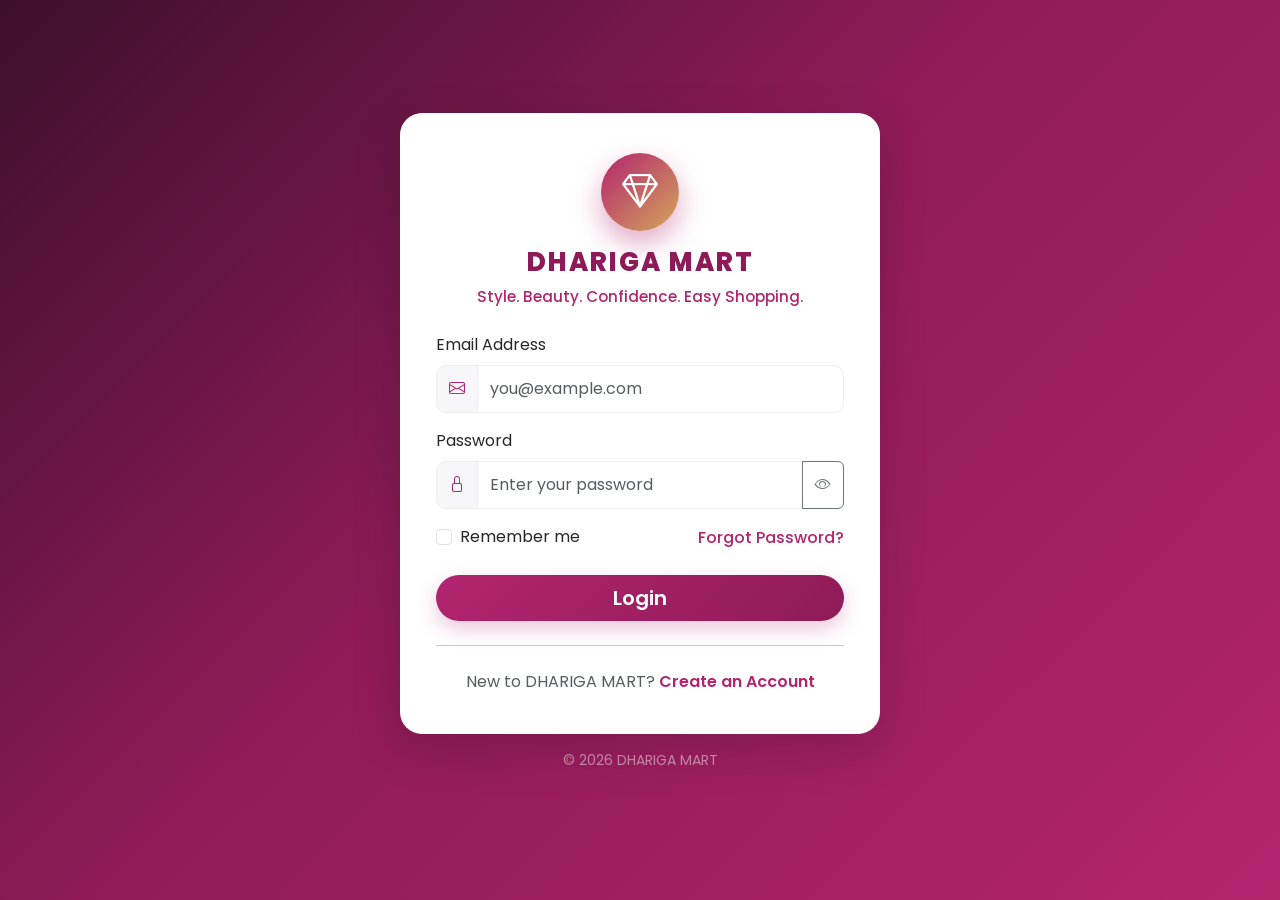
<file: src/main/resources/static/index.html>
<!DOCTYPE html>
<html lang="en">
<head>
    <meta charset="UTF-8">
    <meta name="viewport" content="width=device-width, initial-scale=1.0">
    <title>Home | DHARIGA MART</title>
    <link href="https://cdn.jsdelivr.net/npm/bootstrap@5.3.3/dist/css/bootstrap.min.css" rel="stylesheet">
    <link href="https://cdn.jsdelivr.net/npm/bootstrap-icons@1.11.3/font/bootstrap-icons.min.css" rel="stylesheet">
    <link href="https://fonts.googleapis.com/css2?family=Poppins:wght@300;400;500;600;700;800&display=swap" rel="stylesheet">
    <link href="assets/css/style.css" rel="stylesheet">
</head>
<body>

    <header id="siteNavbar"></header>

    <main>
        <!-- ================= HERO ================= -->
        <section class="hero">
            <div class="container">
                <div class="row align-items-center min-vh-60">
                    <div class="col-lg-7">
                        <span class="hero-badge"><i class="bi bi-stars me-1"></i> New Season Collection 2026</span>
                        <h1 class="hero-title">Style. Beauty.<br><span>Confidence.</span> Easy Shopping.</h1>
                        <p class="hero-sub">Explore the latest fashion and beauty essentials - dresses, sarees,
                            makeup, skincare and accessories that empower every day of yours.</p>
                        <div class="d-flex flex-wrap gap-3">
                            <a href="products.html" class="btn btn-brand btn-lg px-4">Shop Now <i class="bi bi-arrow-right"></i></a>
                            <a href="#categories" class="btn btn-outline-light btn-lg px-4">Browse Categories</a>
                        </div>
                    </div>
                </div>
            </div>
        </section>

        <!-- ================= CATEGORIES ================= -->
        <section id="categories" class="section">
            <div class="container">
                <div class="section-heading">
                    <span class="eyebrow">Shop by Category</span>
                    <h2>Categories</h2>
                    <p>Everything you love, all in one place.</p>
                </div>
                <div class="row g-4" id="categoryCards"></div>
            </div>
        </section>

        <!-- ================= FEATURED PRODUCTS ================= -->
        <section class="section bg-soft">
            <div class="container">
                <div class="d-flex justify-content-between align-items-end flex-wrap gap-2 mb-4">
                    <div class="section-heading text-start mb-0">
                        <span class="eyebrow">Handpicked for you</span>
                        <h2 class="mb-1">Featured Products</h2>
                    </div>
                    <a href="products.html" class="btn btn-outline-brand">View All <i class="bi bi-arrow-right"></i></a>
                </div>
                <div class="row g-4" id="featuredProducts"></div>
            </div>
        </section>

        <!-- ================= PERKS ================= -->
        <section class="section">
            <div class="container">
                <div class="row g-4 text-center">
                    <div class="col-6 col-lg-3">
                        <div class="perk-card">
                            <i class="bi bi-truck"></i>
                            <h5>Free Delivery</h5>
                            <p class="mb-0">On orders above ₹999</p>
                        </div>
                    </div>
                    <div class="col-6 col-lg-3">
                        <div class="perk-card">
                            <i class="bi bi-shield-check"></i>
                            <h5>Secure Payments</h5>
                            <p class="mb-0">100% safe checkout</p>
                        </div>
                    </div>
                    <div class="col-6 col-lg-3">
                        <div class="perk-card">
                            <i class="bi bi-arrow-repeat"></i>
                            <h5>Easy Returns</h5>
                            <p class="mb-0">7 day return policy</p>
                        </div>
                    </div>
                    <div class="col-6 col-lg-3">
                        <div class="perk-card">
                            <i class="bi bi-headset"></i>
                            <h5>24/7 Support</h5>
                            <p class="mb-0">Always here to help</p>
                        </div>
                    </div>
                </div>
            </div>
        </section>
    </main>

    <footer id="siteFooter"></footer>

    <script src="https://cdn.jsdelivr.net/npm/bootstrap@5.3.3/dist/js/bootstrap.bundle.min.js"></script>
    <script src="assets/js/common.js"></script>
    <script src="assets/js/home.js"></script>
</body>
</html>
</file>
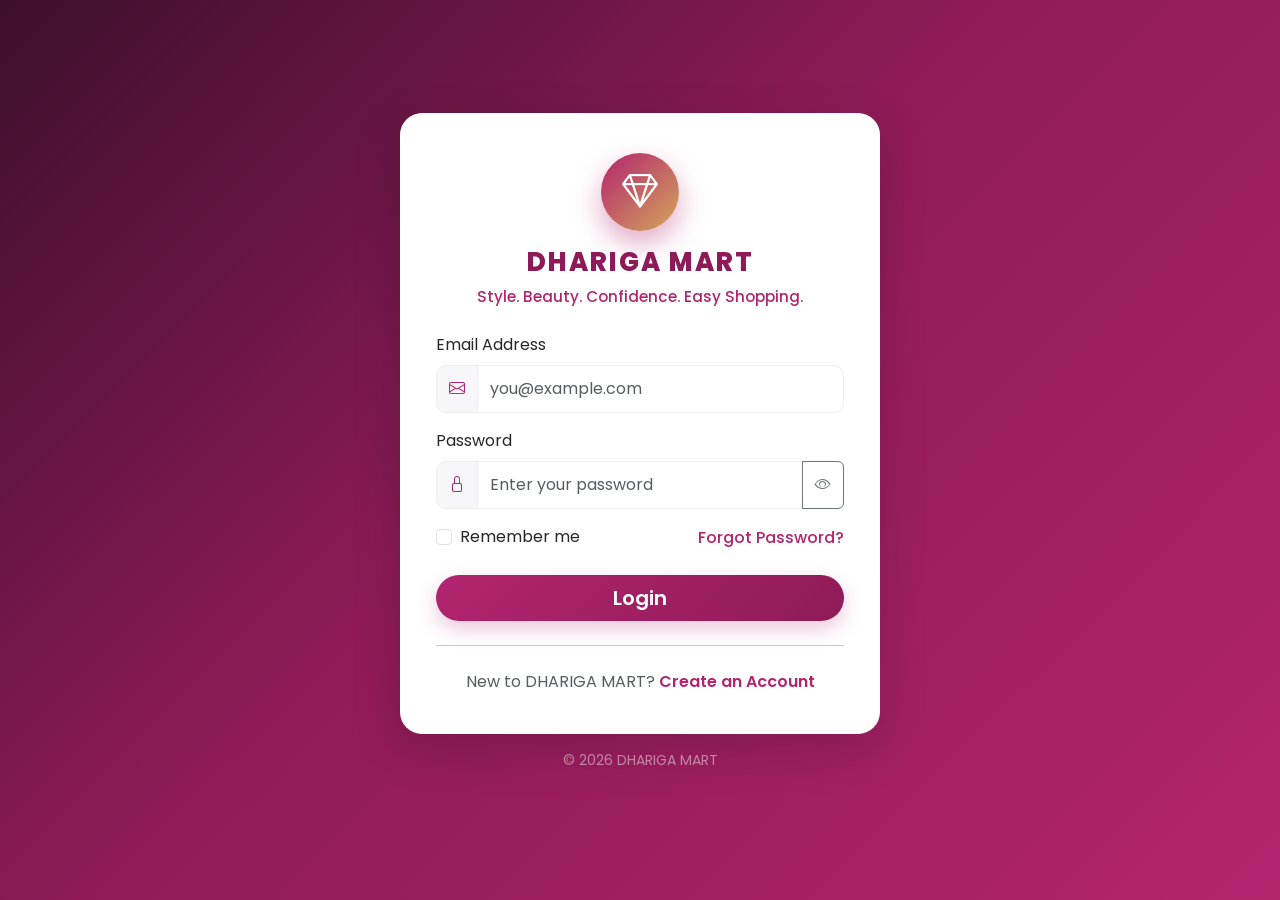
<file: src/main/resources/static/cart.html>
<!DOCTYPE html>
<html lang="en">
<head>
    <meta charset="UTF-8">
    <meta name="viewport" content="width=device-width, initial-scale=1.0">
    <title>Cart | DHARIGA MART</title>
    <link href="https://cdn.jsdelivr.net/npm/bootstrap@5.3.3/dist/css/bootstrap.min.css" rel="stylesheet">
    <link href="https://cdn.jsdelivr.net/npm/bootstrap-icons@1.11.3/font/bootstrap-icons.min.css" rel="stylesheet">
    <link href="https://fonts.googleapis.com/css2?family=Poppins:wght@300;400;500;600;700;800&display=swap" rel="stylesheet">
    <link href="assets/css/style.css" rel="stylesheet">
</head>
<body>

    <header id="siteNavbar"></header>

    <main class="page-head">
        <div class="container">
            <h2 class="mb-1">Shopping Cart</h2>
            <nav aria-label="breadcrumb">
                <ol class="breadcrumb mb-0">
                    <li class="breadcrumb-item"><a href="index.html">Home</a></li>
                    <li class="breadcrumb-item active" aria-current="page">Cart</li>
                </ol>
            </nav>
        </div>
    </main>

    <section class="section">
        <div class="container">

            <div id="cartLoader" class="text-center py-5">
                <div class="spinner-border text-brand spinner-lg" role="status"></div>
                <p class="text-muted mt-3 mb-0">Loading your cart...</p>
            </div>

            <div id="cartEmpty" class="empty-state d-none">
                <i class="bi bi-cart-x"></i>
                <h5>Your cart is empty</h5>
                <p class="text-muted mb-3">Looks like you haven't added anything yet.</p>
                <a href="products.html" class="btn btn-brand">Start Shopping</a>
            </div>

            <div id="cartContent" class="d-none">
                <div class="row g-4">
                    <div class="col-lg-8">
                        <div id="cartItems"></div>
                        <div class="mt-3">
                            <a href="products.html" class="btn btn-outline-brand">
                                <i class="bi bi-arrow-left"></i> Continue Shopping
                            </a>
                        </div>
                    </div>
                    <div class="col-lg-4">
                        <div class="summary-card">
                            <h5 class="mb-3">Order Summary</h5>
                            <div class="d-flex justify-content-between mb-2">
                                <span>Subtotal (<span id="cartCountLabel">0</span> items)</span>
                                <span id="cartSubtotal"></span>
                            </div>
                            <div class="d-flex justify-content-between mb-2">
                                <span>Delivery</span>
                                <span id="cartShipping">Free</span>
                            </div>
                            <hr>
                            <div class="d-flex justify-content-between fw-bold fs-5">
                                <span>Total</span>
                                <span id="cartTotal"></span>
                            </div>
                            <p class="small text-muted mt-2 mb-3">
                                <i class="bi bi-info-circle"></i> Free delivery on orders above ₹999.
                            </p>
                            <a href="checkout.html" class="btn btn-brand w-100 btn-lg">
                                Proceed to Checkout <i class="bi bi-arrow-right"></i>
                            </a>
                        </div>
                    </div>
                </div>
            </div>
        </div>
    </section>

    <footer id="siteFooter"></footer>

    <!-- toast -->
    <div class="toast-container position-fixed bottom-0 end-0 p-3">
        <div id="cartToast" class="toast" role="alert" aria-live="assertive" aria-atomic="true">
            <div class="toast-body"></div>
        </div>
    </div>

    <script src="https://cdn.jsdelivr.net/npm/bootstrap@5.3.3/dist/js/bootstrap.bundle.min.js"></script>
    <script src="assets/js/common.js"></script>
    <script src="assets/js/cart.js"></script>
</body>
</html>
</file>
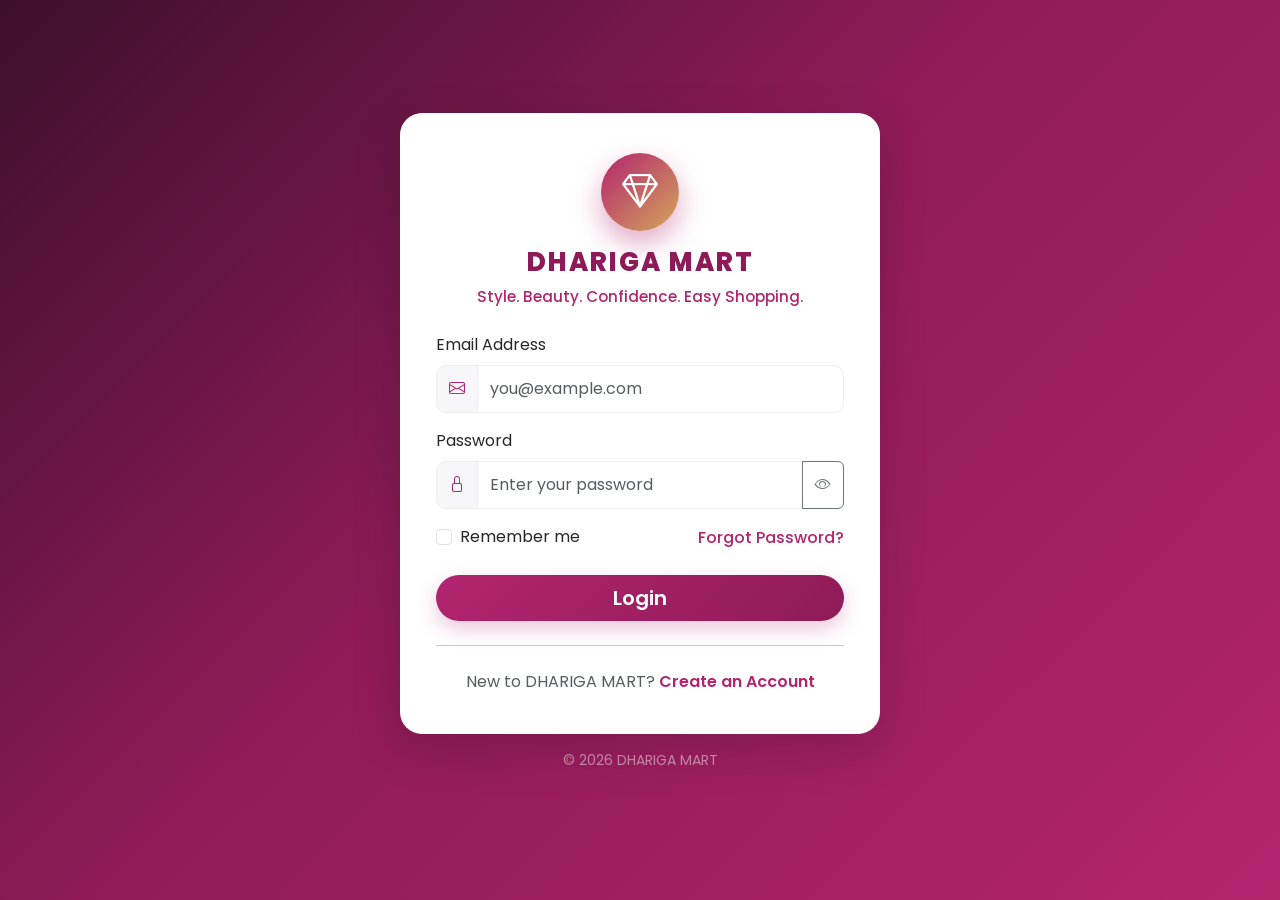
<file: src/main/resources/static/checkout.html>
<!DOCTYPE html>
<html lang="en">
<head>
    <meta charset="UTF-8">
    <meta name="viewport" content="width=device-width, initial-scale=1.0">
    <title>Checkout | DHARIGA MART</title>
    <link href="https://cdn.jsdelivr.net/npm/bootstrap@5.3.3/dist/css/bootstrap.min.css" rel="stylesheet">
    <link href="https://cdn.jsdelivr.net/npm/bootstrap-icons@1.11.3/font/bootstrap-icons.min.css" rel="stylesheet">
    <link href="https://fonts.googleapis.com/css2?family=Poppins:wght@300;400;500;600;700;800&display=swap" rel="stylesheet">
    <link href="assets/css/style.css" rel="stylesheet">
</head>
<body>

    <header id="siteNavbar"></header>

    <main class="page-head">
        <div class="container">
            <h2 class="mb-1">Checkout</h2>
            <nav aria-label="breadcrumb">
                <ol class="breadcrumb mb-0">
                    <li class="breadcrumb-item"><a href="index.html">Home</a></li>
                    <li class="breadcrumb-item"><a href="cart.html">Cart</a></li>
                    <li class="breadcrumb-item active" aria-current="page">Checkout</li>
                </ol>
            </nav>
        </div>
    </main>

    <section class="section">
        <div class="container">

            <div id="checkoutLoader" class="text-center py-5">
                <div class="spinner-border text-brand spinner-lg" role="status"></div>
                <p class="text-muted mt-3 mb-0">Preparing checkout...</p>
            </div>

            <div id="checkoutEmpty" class="empty-state d-none">
                <i class="bi bi-cart-x"></i>
                <h5>Your cart is empty</h5>
                <a href="products.html" class="btn btn-brand mt-2">Browse Products</a>
            </div>

            <!-- Checkout form -->
            <div id="checkoutContent" class="d-none">
                <div class="row g-4">
                    <div class="col-lg-7">
                        <div class="checkout-card">
                            <h5 class="mb-4"><i class="bi bi-geo-alt-fill text-brand me-2"></i>Delivery Details</h5>
                            <form id="checkoutForm" novalidate>
                                <div class="row g-3">
                                    <div class="col-md-6">
                                        <label class="form-label" for="cName">Full Name</label>
                                        <input type="text" class="form-control" id="cName">
                                        <div class="invalid-feedback" id="cNameError"></div>
                                    </div>
                                    <div class="col-md-6">
                                        <label class="form-label" for="cPhone">Phone Number</label>
                                        <input type="tel" class="form-control" id="cPhone" maxlength="10">
                                        <div class="invalid-feedback" id="cPhoneError"></div>
                                    </div>
                                    <div class="col-12">
                                        <label class="form-label" for="cEmail">Email Address</label>
                                        <input type="email" class="form-control" id="cEmail">
                                        <div class="invalid-feedback" id="cEmailError"></div>
                                    </div>
                                    <div class="col-12">
                                        <label class="form-label" for="cAddress">Address</label>
                                        <textarea class="form-control" id="cAddress" rows="2"
                                                  placeholder="House no, street, locality"></textarea>
                                        <div class="invalid-feedback" id="cAddressError"></div>
                                    </div>
                                    <div class="col-md-4">
                                        <label class="form-label" for="cCity">City</label>
                                        <input type="text" class="form-control" id="cCity">
                                        <div class="invalid-feedback" id="cCityError"></div>
                                    </div>
                                    <div class="col-md-4">
                                        <label class="form-label" for="cState">State</label>
                                        <select class="form-select" id="cState">
                                            <option value="">Select state</option>
                                        </select>
                                        <div class="invalid-feedback" id="cStateError"></div>
                                    </div>
                                    <div class="col-md-4">
                                        <label class="form-label" for="cPincode">Pincode</label>
                                        <input type="text" class="form-control" id="cPincode" maxlength="6">
                                        <div class="invalid-feedback" id="cPincodeError"></div>
                                    </div>
                                </div>
                                <div id="checkoutAlert" class="alert alert-danger d-none mt-3 small"></div>
                            </form>
                        </div>
                    </div>

                    <div class="col-lg-5">
                        <div class="summary-card">
                            <h5 class="mb-3">Order Summary</h5>
                            <div id="checkoutItems"></div>
                            <hr>
                            <div class="d-flex justify-content-between mb-2">
                                <span>Subtotal (<span id="checkoutCountLabel">0</span> items)</span>
                                <span id="checkoutSubtotal"></span>
                            </div>
                            <div class="d-flex justify-content-between mb-2">
                                <span>Delivery</span>
                                <span id="checkoutShipping">Free</span>
                            </div>
                            <hr>
                            <div class="d-flex justify-content-between fw-bold fs-5">
                                <span>Final Total</span>
                                <span id="checkoutTotal"></span>
                            </div>
                            <button class="btn btn-brand w-100 btn-lg mt-3" id="placeOrderBtn">
                                <span class="spinner-border spinner-border-sm d-none" id="placeOrderSpinner"></span>
                                <i class="bi bi-bag-check"></i> Place Order
                            </button>
                        </div>
                    </div>
                </div>
            </div>

            <!-- Success -->
            <div id="checkoutSuccess" class="empty-state d-none">
                <i class="bi bi-check-circle-fill text-success success-icon"></i>
                <h4 class="mt-3">Order Placed Successfully!</h4>
                <p class="text-muted mb-1">Your Order ID:</p>
                <h3 id="orderNumber" class="text-brand fw-bold"></h3>
                <p class="text-muted mt-2" id="orderStatusText"></p>
                <div class="d-flex justify-content-center gap-3 mt-4">
                    <a href="my-account.html" class="btn btn-brand px-4">Track in My Account</a>
                    <a href="products.html" class="btn btn-outline-brand px-4">Continue Shopping</a>
                </div>
            </div>
        </div>
    </section>

    <footer id="siteFooter"></footer>

    <script src="https://cdn.jsdelivr.net/npm/bootstrap@5.3.3/dist/js/bootstrap.bundle.min.js"></script>
    <script src="assets/js/common.js"></script>
    <script src="assets/js/checkout.js"></script>
</body>
</html>
</file>
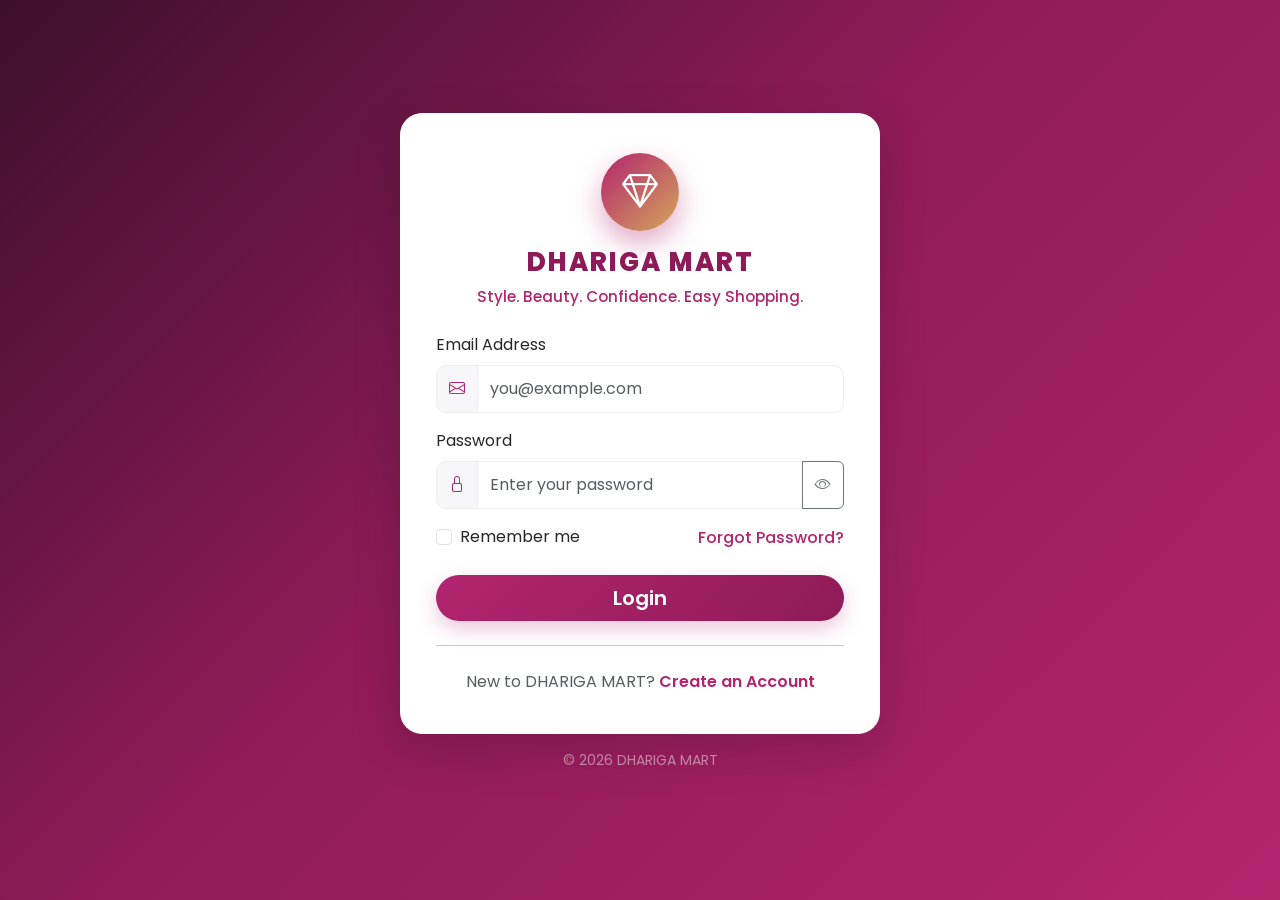
<file: src/main/resources/static/login.html>
<!DOCTYPE html>
<html lang="en">
<head>
    <meta charset="UTF-8">
    <meta name="viewport" content="width=device-width, initial-scale=1.0">
    <title>Login | DHARIGA MART</title>
    <link href="https://cdn.jsdelivr.net/npm/bootstrap@5.3.3/dist/css/bootstrap.min.css" rel="stylesheet">
    <link href="https://cdn.jsdelivr.net/npm/bootstrap-icons@1.11.3/font/bootstrap-icons.min.css" rel="stylesheet">
    <link href="https://fonts.googleapis.com/css2?family=Poppins:wght@300;400;500;600;700;800&display=swap" rel="stylesheet">
    <link href="assets/css/style.css" rel="stylesheet">
</head>
<body class="auth-page">

    <div class="auth-wrap">
        <div class="auth-card shadow-lg">
            <div class="text-center mb-4">
                <div class="brand-logo mx-auto">
                    <i class="bi bi-gem"></i>
                </div>
                <h1 class="brand-name mt-3">DHARIGA MART</h1>
                <p class="tagline mb-0">Style. Beauty. Confidence. Easy Shopping.</p>
            </div>

            <div id="loginAlert" class="alert d-none text-center small" role="alert"></div>

            <form id="loginForm" novalidate>
                <div class="mb-3">
                    <label class="form-label" for="email">Email Address</label>
                    <div class="input-group">
                        <span class="input-group-text"><i class="bi bi-envelope"></i></span>
                        <input type="email" class="form-control" id="email" placeholder="you@example.com"
                               autocomplete="email">
                    </div>
                    <div class="invalid-feedback" id="emailError"></div>
                </div>

                <div class="mb-3">
                    <label class="form-label" for="password">Password</label>
                    <div class="input-group">
                        <span class="input-group-text"><i class="bi bi-lock"></i></span>
                        <input type="password" class="form-control" id="password" placeholder="Enter your password"
                               autocomplete="current-password">
                        <button class="btn btn-outline-secondary" type="button" id="togglePassword"
                                aria-label="Show or hide password">
                            <i class="bi bi-eye" id="toggleIcon"></i>
                        </button>
                    </div>
                    <div class="invalid-feedback" id="passwordError"></div>
                </div>

                <div class="d-flex justify-content-between align-items-center mb-4">
                    <div class="form-check">
                        <input class="form-check-input" type="checkbox" id="rememberMe">
                        <label class="form-check-label" for="rememberMe">Remember me</label>
                    </div>
                    <a href="#" class="link-brand" data-bs-toggle="modal" data-bs-target="#forgotModal">Forgot Password?</a>
                </div>

                <button type="submit" class="btn btn-brand w-100 btn-lg" id="loginBtn">
                    <span class="spinner-border spinner-border-sm d-none" id="loginSpinner"></span>
                    Login
                </button>
            </form>

            <hr class="my-4">
            <p class="text-center text-muted mb-0">
                New to DHARIGA MART?
                <a href="register.html" class="link-brand fw-semibold">Create an Account</a>
            </p>
        </div>
        <p class="text-center text-white-50 mt-3 small">&copy; <span id="year"></span> DHARIGA MART</p>
    </div>

    <!-- Forgot Password modal -->
    <div class="modal fade" id="forgotModal" tabindex="-1" aria-hidden="true">
        <div class="modal-dialog modal-dialog-centered">
            <div class="modal-content">
                <div class="modal-header">
                    <h5 class="modal-title">Forgot Password</h5>
                    <button type="button" class="btn-close" data-bs-dismiss="modal" aria-label="Close"></button>
                </div>
                <div class="modal-body">
                    <p class="text-muted small">Enter your registered email and we will send you a reset link.</p>
                    <form id="forgotForm">
                        <div class="mb-2">
                            <input type="email" class="form-control" id="forgotEmail" placeholder="Registered email">
                            <div class="invalid-feedback" id="forgotEmailError"></div>
                        </div>
                        <button type="submit" class="btn btn-brand w-100">Send Reset Link</button>
                    </form>
                </div>
            </div>
        </div>
    </div>

    <script src="https://cdn.jsdelivr.net/npm/bootstrap@5.3.3/dist/js/bootstrap.bundle.min.js"></script>
    <script src="assets/js/common.js"></script>
    <script src="assets/js/login.js"></script>
</body>
</html>
</file>
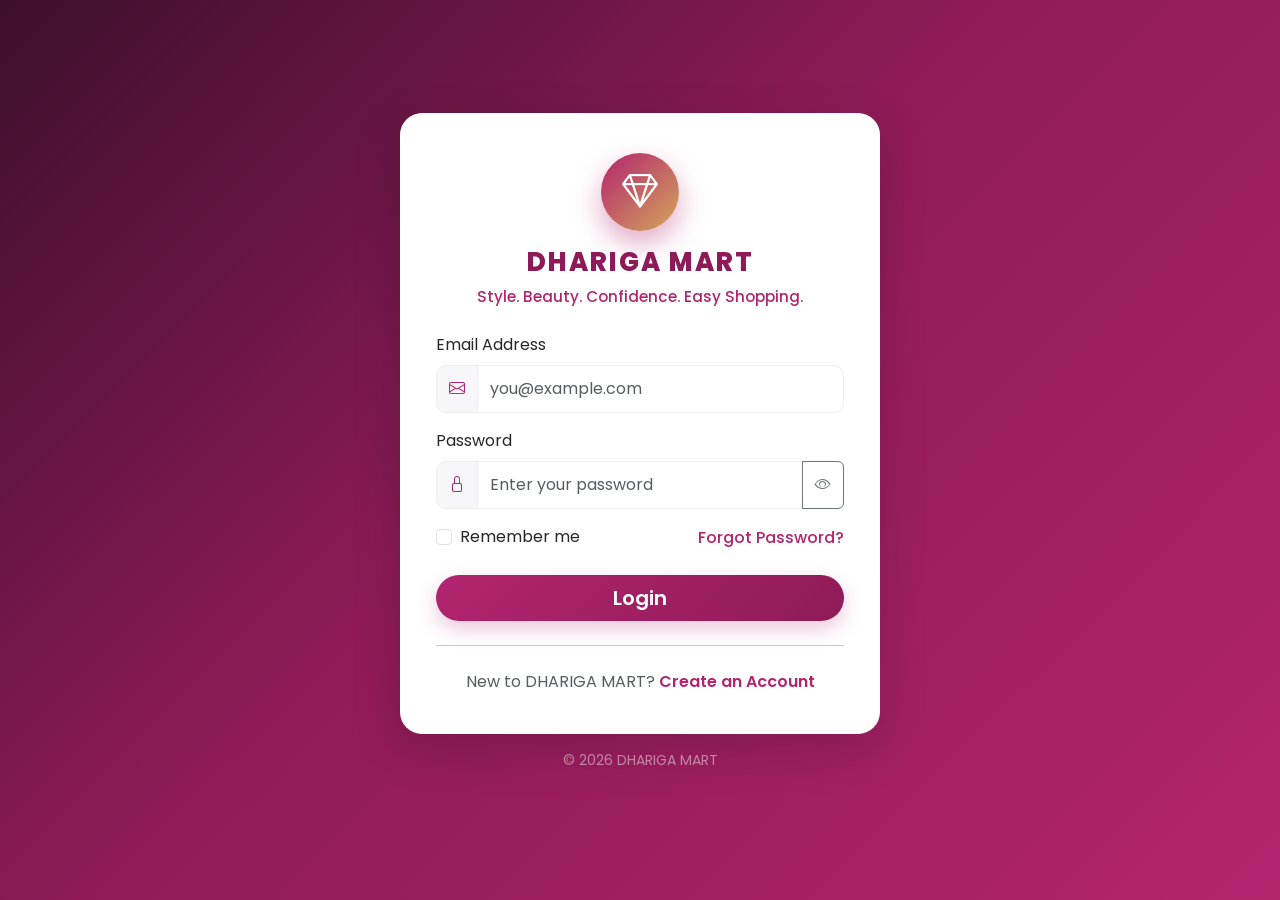
<file: src/main/resources/static/my-account.html>
<!DOCTYPE html>
<html lang="en">
<head>
    <meta charset="UTF-8">
    <meta name="viewport" content="width=device-width, initial-scale=1.0">
    <title>My Account | DHARIGA MART</title>
    <link href="https://cdn.jsdelivr.net/npm/bootstrap@5.3.3/dist/css/bootstrap.min.css" rel="stylesheet">
    <link href="https://cdn.jsdelivr.net/npm/bootstrap-icons@1.11.3/font/bootstrap-icons.min.css" rel="stylesheet">
    <link href="https://fonts.googleapis.com/css2?family=Poppins:wght@300;400;500;600;700;800&display=swap" rel="stylesheet">
    <link href="assets/css/style.css" rel="stylesheet">
</head>
<body>

    <header id="siteNavbar"></header>

    <main class="page-head">
        <div class="container">
            <h2 class="mb-1">My Account</h2>
            <nav aria-label="breadcrumb">
                <ol class="breadcrumb mb-0">
                    <li class="breadcrumb-item"><a href="index.html">Home</a></li>
                    <li class="breadcrumb-item active" aria-current="page">My Account</li>
                </ol>
            </nav>
        </div>
    </main>

    <section class="section">
        <div class="container">
            <div class="row g-4">

                <!-- Profile -->
                <div class="col-lg-4">
                    <div class="summary-card text-center">
                        <div class="profile-circle mx-auto">
                            <i class="bi bi-person"></i>
                        </div>
                        <h4 id="accountName" class="mt-3 mb-0"></h4>
                        <p id="accountEmail" class="text-muted mb-2"></p>
                        <p id="accountPhone" class="small text-muted mb-3"><i class="bi bi-telephone"></i></p>
                        <hr>
                        <div class="d-flex justify-content-between small">
                            <span class="text-muted">Total Orders</span>
                            <span class="fw-semibold" id="totalOrders">0</span>
                        </div>
                        <button class="btn btn-outline-brand w-100 mt-3" id="logoutBtn">
                            <i class="bi bi-box-arrow-right"></i> Logout
                        </button>
                    </div>
                </div>

                <!-- Order history -->
                <div class="col-lg-8">
                    <div class="d-flex justify-content-between align-items-center mb-3">
                        <h5 class="mb-0"><i class="bi bi-bag-check text-brand me-2"></i>Order History</h5>
                    </div>

                    <div id="ordersLoader" class="text-center py-5">
                        <div class="spinner-border text-brand" role="status"></div>
                    </div>

                    <div id="noOrders" class="empty-state d-none border-0">
                        <i class="bi bi-receipt"></i>
                        <h5>No orders yet</h5>
                        <p class="text-muted mb-3">Place your first order to see it here.</p>
                        <a href="products.html" class="btn btn-brand">Shop Now</a>
                    </div>

                    <div id="orderList" class="d-flex flex-column gap-4"></div>
                </div>
            </div>
        </div>
    </section>

    <footer id="siteFooter"></footer>

    <script src="https://cdn.jsdelivr.net/npm/bootstrap@5.3.3/dist/js/bootstrap.bundle.min.js"></script>
    <script src="assets/js/common.js"></script>
    <script src="assets/js/my-account.js"></script>
</body>
</html>
</file>
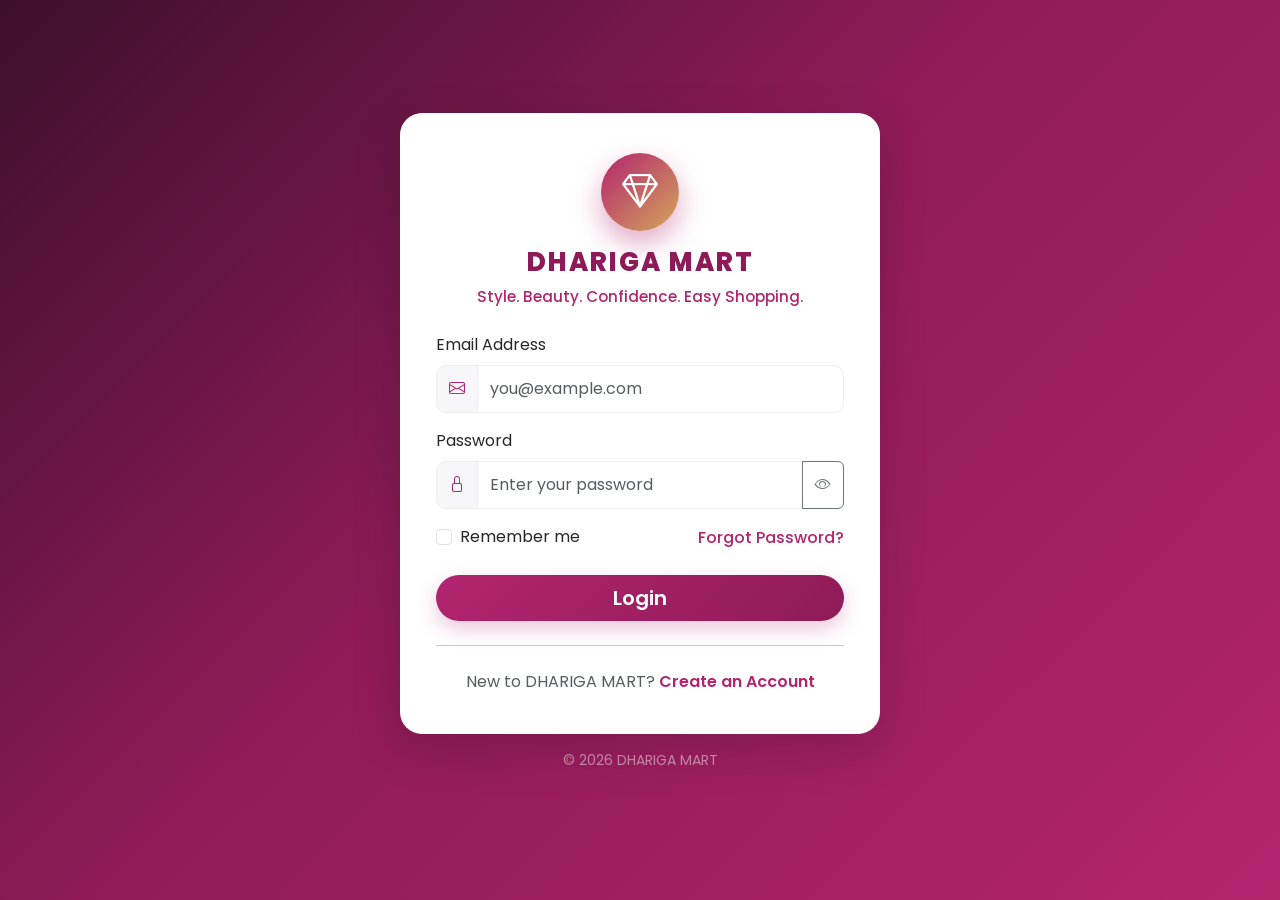
<file: src/main/resources/static/product-details.html>
<!DOCTYPE html>
<html lang="en">
<head>
    <meta charset="UTF-8">
    <meta name="viewport" content="width=device-width, initial-scale=1.0">
    <title>Product Details | DHARIGA MART</title>
    <link href="https://cdn.jsdelivr.net/npm/bootstrap@5.3.3/dist/css/bootstrap.min.css" rel="stylesheet">
    <link href="https://cdn.jsdelivr.net/npm/bootstrap-icons@1.11.3/font/bootstrap-icons.min.css" rel="stylesheet">
    <link href="https://fonts.googleapis.com/css2?family=Poppins:wght@300;400;500;600;700;800&display=swap" rel="stylesheet">
    <link href="assets/css/style.css" rel="stylesheet">
</head>
<body>

    <header id="siteNavbar"></header>

    <main class="page-head">
        <div class="container">
            <nav aria-label="breadcrumb">
                <ol class="breadcrumb mb-0">
                    <li class="breadcrumb-item"><a href="index.html">Home</a></li>
                    <li class="breadcrumb-item"><a href="products.html">Products</a></li>
                    <li class="breadcrumb-item active" id="breadcrumbName" aria-current="page">Details</li>
                </ol>
            </nav>
        </div>
    </main>

    <section class="section">
        <div class="container">
            <div id="productLoader" class="text-center py-5">
                <div class="spinner-border text-brand spinner-lg" role="status"></div>
                <p class="text-muted mt-3 mb-0">Loading product...</p>
            </div>

            <div id="productContent" class="d-none row g-5">
                <!-- Image -->
                <div class="col-lg-6">
                    <div class="product-gallery rounded-4 overflow-hidden">
                        <img id="pImage" src="" alt="Product image" class="img-fluid w-100">
                    </div>
                </div>

                <!-- Info -->
                <div class="col-lg-6">
                    <span id="pCategory" class="badge-cat"></span>
                    <h2 id="pName" class="product-title mt-2"></h2>
                    <div class="d-flex align-items-center gap-2 my-2">
                        <span id="pRating" class="rating-badge"></span>
                        <span class="text-muted" id="pStock"></span>
                    </div>
                    <h3 id="pPrice" class="product-price my-3"></h3>
                    <p id="pDesc" class="text-muted"></p>

                    <div class="d-flex align-items-center gap-3 mt-4">
                        <div class="qty-box">
                            <button class="qty-btn" id="qtyMinus" type="button"><i class="bi bi-dash"></i></button>
                            <input id="qtyInput" class="qty-input" type="number" value="1" min="1">
                            <button class="qty-btn" id="qtyPlus" type="button"><i class="bi bi-plus"></i></button>
                        </div>
                        <div class="text-muted small">Max <span id="pMaxStock"></span> units</div>
                    </div>

                    <div class="d-flex flex-wrap gap-3 mt-4">
                        <button class="btn btn-outline-brand btn-lg flex-fill" id="addToCartBtn">
                            <i class="bi bi-cart-plus"></i> Add to Cart
                        </button>
                        <a class="btn btn-brand btn-lg flex-fill" id="buyNowBtn">
                            <i class="bi bi-lightning-charge"></i> Buy Now
                        </a>
                    </div>
                </div>
            </div>

            <div id="productNotFound" class="empty-state d-none">
                <i class="bi bi-box"></i>
                <h5>Product not found</h5>
                <a href="products.html" class="btn btn-outline-brand mt-2">Back to Products</a>
            </div>
        </div>
    </section>

    <footer id="siteFooter"></footer>

    <!-- toast -->
    <div class="toast-container position-fixed bottom-0 end-0 p-3">
        <div id="cartToast" class="toast" role="alert" aria-live="assertive" aria-atomic="true">
            <div class="toast-body"></div>
        </div>
    </div>

    <script src="https://cdn.jsdelivr.net/npm/bootstrap@5.3.3/dist/js/bootstrap.bundle.min.js"></script>
    <script src="assets/js/common.js"></script>
    <script src="assets/js/product-details.js"></script>
</body>
</html>
</file>
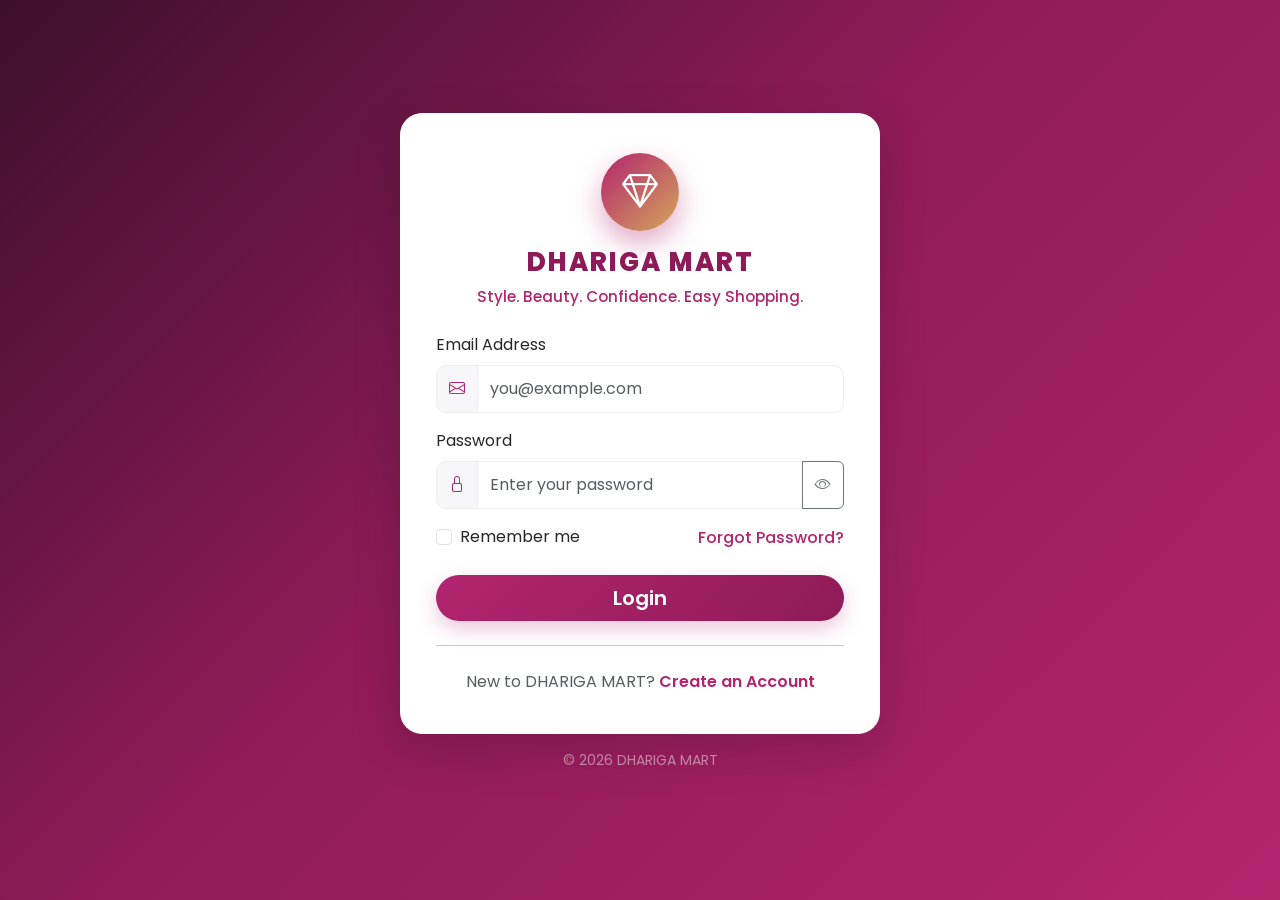
<file: src/main/resources/static/products.html>
<!DOCTYPE html>
<html lang="en">
<head>
    <meta charset="UTF-8">
    <meta name="viewport" content="width=device-width, initial-scale=1.0">
    <title>Products | DHARIGA MART</title>
    <link href="https://cdn.jsdelivr.net/npm/bootstrap@5.3.3/dist/css/bootstrap.min.css" rel="stylesheet">
    <link href="https://cdn.jsdelivr.net/npm/bootstrap-icons@1.11.3/font/bootstrap-icons.min.css" rel="stylesheet">
    <link href="https://fonts.googleapis.com/css2?family=Poppins:wght@300;400;500;600;700;800&display=swap" rel="stylesheet">
    <link href="assets/css/style.css" rel="stylesheet">
</head>
<body>

    <header id="siteNavbar"></header>

    <main class="page-head">
        <div class="container">
            <h2 class="mb-1">Products</h2>
            <nav aria-label="breadcrumb">
                <ol class="breadcrumb mb-0">
                    <li class="breadcrumb-item"><a href="index.html">Home</a></li>
                    <li class="breadcrumb-item active" aria-current="page">Products</li>
                </ol>
            </nav>
        </div>
    </main>

    <section class="section">
        <div class="container">

            <!-- Toolbar -->
            <div class="filter-bar mb-4">
                <div class="row g-3 align-items-center">
                    <div class="col-lg-5">
                        <div class="input-group">
                            <span class="input-group-text"><i class="bi bi-search"></i></span>
                            <input type="text" id="searchInput" class="form-control" placeholder="Search products...">
                            <button class="btn btn-brand" id="searchBtn" type="button">Search</button>
                        </div>
                    </div>
                    <div class="col-lg-5">
                        <div class="d-flex flex-wrap gap-2 category-chips" id="categoryChips">
                            <button class="chip active" data-category="">All</button>
                        </div>
                    </div>
                    <div class="col-lg-2">
                        <select id="sortSelect" class="form-select">
                            <option value="">Sort by: Default</option>
                            <option value="asc">Price: Low to High</option>
                            <option value="desc">Price: High to Low</option>
                        </select>
                    </div>
                </div>
            </div>

            <div id="activeFilter" class="text-muted small mb-3"></div>

            <!-- Loading & empty states -->
            <div id="productsLoader" class="text-center py-5">
                <div class="spinner-border text-brand spinner-lg" role="status"></div>
                <p class="text-muted mt-3 mb-0">Loading products...</p>
            </div>
            <div id="emptyState" class="empty-state d-none">
                <i class="bi bi-search"></i>
                <h5>No products found</h5>
                <p class="text-muted mb-3">Try a different search term or category.</p>
                <button class="btn btn-outline-brand" onclick="resetFilters()">Clear Filters</button>
            </div>

            <div class="row g-4" id="productGrid"></div>
        </div>
    </section>

    <footer id="siteFooter"></footer>

    <script src="https://cdn.jsdelivr.net/npm/bootstrap@5.3.3/dist/js/bootstrap.bundle.min.js"></script>
    <script src="assets/js/common.js"></script>
    <script src="assets/js/products.js"></script>
</body>
</html>
</file>
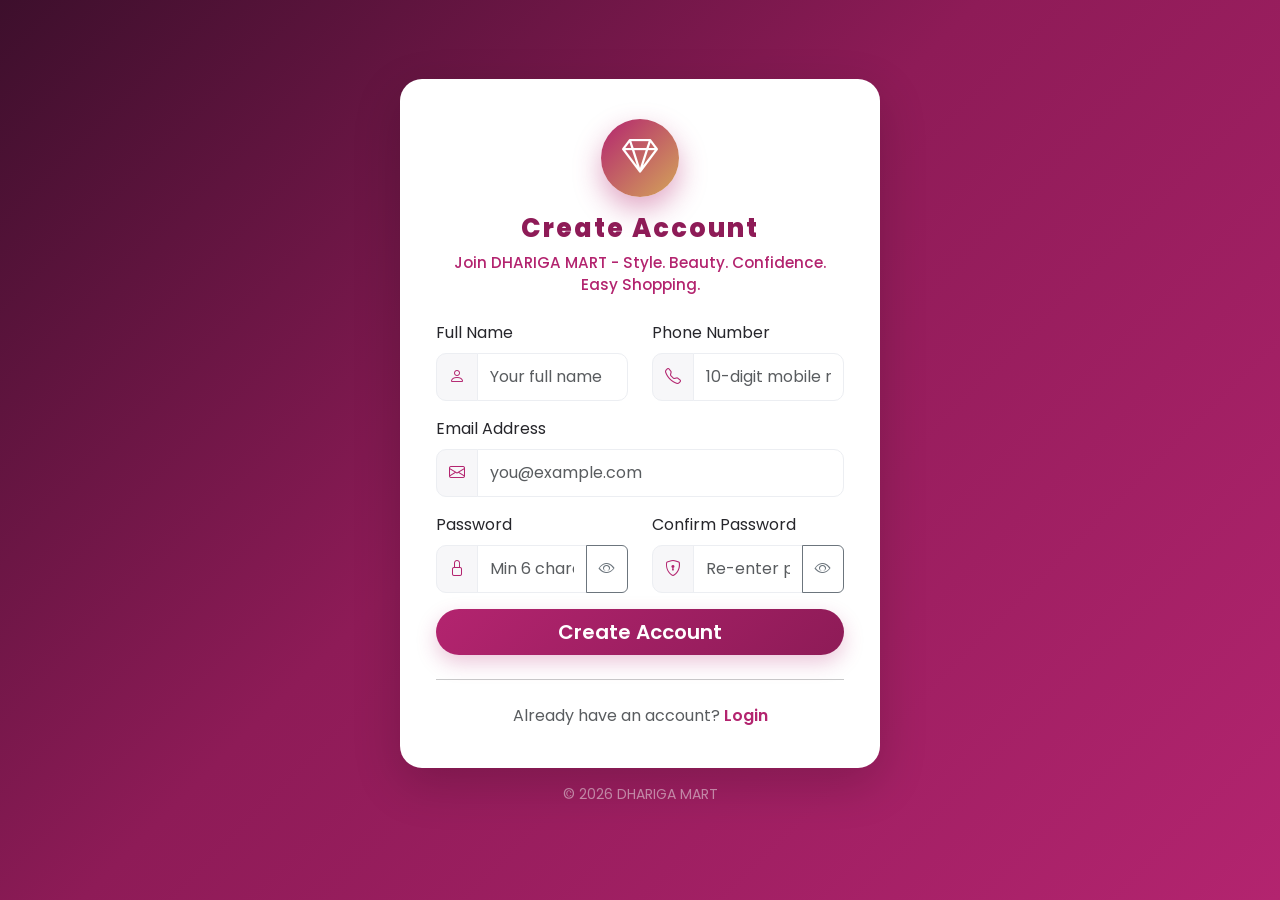
<file: src/main/resources/static/register.html>
<!DOCTYPE html>
<html lang="en">
<head>
    <meta charset="UTF-8">
    <meta name="viewport" content="width=device-width, initial-scale=1.0">
    <title>Register | DHARIGA MART</title>
    <link href="https://cdn.jsdelivr.net/npm/bootstrap@5.3.3/dist/css/bootstrap.min.css" rel="stylesheet">
    <link href="https://cdn.jsdelivr.net/npm/bootstrap-icons@1.11.3/font/bootstrap-icons.min.css" rel="stylesheet">
    <link href="https://fonts.googleapis.com/css2?family=Poppins:wght@300;400;500;600;700;800&display=swap" rel="stylesheet">
    <link href="assets/css/style.css" rel="stylesheet">
</head>
<body class="auth-page">

    <div class="auth-wrap">
        <div class="auth-card auth-card-wide shadow-lg">
            <div class="text-center mb-4">
                <div class="brand-logo mx-auto">
                    <i class="bi bi-gem"></i>
                </div>
                <h1 class="brand-name mt-3">Create Account</h1>
                <p class="tagline mb-0">Join DHARIGA MART - Style. Beauty. Confidence. Easy Shopping.</p>
            </div>

            <div id="registerAlert" class="alert d-none text-center small" role="alert"></div>

            <form id="registerForm" novalidate>
                <div class="row">
                    <div class="col-md-6 mb-3">
                        <label class="form-label" for="name">Full Name</label>
                        <div class="input-group">
                            <span class="input-group-text"><i class="bi bi-person"></i></span>
                            <input type="text" class="form-control" id="name" placeholder="Your full name">
                        </div>
                        <div class="invalid-feedback" id="nameError"></div>
                    </div>

                    <div class="col-md-6 mb-3">
                        <label class="form-label" for="phone">Phone Number</label>
                        <div class="input-group">
                            <span class="input-group-text"><i class="bi bi-telephone"></i></span>
                            <input type="tel" class="form-control" id="phone" placeholder="10-digit mobile number"
                                   maxlength="10">
                        </div>
                        <div class="invalid-feedback" id="phoneError"></div>
                    </div>
                </div>

                <div class="mb-3">
                    <label class="form-label" for="email">Email Address</label>
                    <div class="input-group">
                        <span class="input-group-text"><i class="bi bi-envelope"></i></span>
                        <input type="email" class="form-control" id="email" placeholder="you@example.com">
                    </div>
                    <div class="invalid-feedback" id="emailError"></div>
                </div>

                <div class="row">
                    <div class="col-md-6 mb-3">
                        <label class="form-label" for="password">Password</label>
                        <div class="input-group">
                            <span class="input-group-text"><i class="bi bi-lock"></i></span>
                            <input type="password" class="form-control" id="password" placeholder="Min 6 characters">
                            <button class="btn btn-outline-secondary" type="button" data-toggle-pw="password">
                                <i class="bi bi-eye"></i>
                            </button>
                        </div>
                        <div class="invalid-feedback" id="passwordError"></div>
                    </div>

                    <div class="col-md-6 mb-3">
                        <label class="form-label" for="confirmPassword">Confirm Password</label>
                        <div class="input-group">
                            <span class="input-group-text"><i class="bi bi-shield-lock"></i></span>
                            <input type="password" class="form-control" id="confirmPassword" placeholder="Re-enter password">
                            <button class="btn btn-outline-secondary" type="button" data-toggle-pw="confirmPassword">
                                <i class="bi bi-eye"></i>
                            </button>
                        </div>
                        <div class="invalid-feedback" id="confirmError"></div>
                    </div>
                </div>

                <button type="submit" class="btn btn-brand w-100 btn-lg" id="registerBtn">
                    <span class="spinner-border spinner-border-sm d-none" id="registerSpinner"></span>
                    Create Account
                </button>
            </form>

            <hr class="my-4">
            <p class="text-center text-muted mb-0">
                Already have an account?
                <a href="login.html" class="link-brand fw-semibold">Login</a>
            </p>
        </div>
        <p class="text-center text-white-50 mt-3 small">&copy; <span id="year"></span> DHARIGA MART</p>
    </div>

    <script src="https://cdn.jsdelivr.net/npm/bootstrap@5.3.3/dist/js/bootstrap.bundle.min.js"></script>
    <script src="assets/js/common.js"></script>
    <script src="assets/js/register.js"></script>
</body>
</html>
</file>
<file: src/main/resources/static/assets/css/style.css>
/* ============================================================
   DHARIGA MART - Global Stylesheet
   Style. Beauty. Confidence. Easy Shopping.
   ============================================================ */
:root {
    --brand: #b3246f;
    --brand-dark: #8e1b57;
    --brand-soft: #fdeef4;
    --gold: #d4a659;
    --ink: #26262b;
    --muted: #6b7280;
    --soft: #f7f7f9;
    --white: #ffffff;
    --border: #eceef2;
    --success: #198754;
    --radius: 14px;
    --shadow: 0 10px 30px rgba(147, 27, 87, 0.08);
    --shadow-lg: 0 20px 50px rgba(147, 27, 87, 0.15);
}

* { box-sizing: border-box; }

body {
    font-family: 'Poppins', 'Segoe UI', system-ui, -apple-system, sans-serif;
    color: var(--ink);
    background: var(--white);
    overflow-x: hidden;
}

a { text-decoration: none; }

::selection { background: var(--brand); color: #fff; }

/* ---------- Buttons ---------- */
.btn-brand {
    background: linear-gradient(135deg, var(--brand), var(--brand-dark));
    color: #fff;
    border: none;
    border-radius: 50px;
    font-weight: 600;
    transition: transform .2s ease, box-shadow .2s ease;
    box-shadow: 0 8px 20px rgba(179, 36, 111, .25);
}
.btn-brand:hover, .btn-brand:focus {
    color: #fff;
    transform: translateY(-2px);
    box-shadow: 0 12px 26px rgba(179, 36, 111, .35);
}
.btn-brand:disabled { opacity: .65; }

.btn-outline-brand {
    border: 2px solid var(--brand);
    color: var(--brand);
    border-radius: 50px;
    font-weight: 600;
    background: transparent;
    transition: all .2s ease;
}
.btn-outline-brand:hover {
    background: var(--brand);
    color: #fff;
}

/* ---------- Auth pages (login / register) ---------- */
.auth-page {
    min-height: 100vh;
    background: linear-gradient(135deg, #3d0f2c 0%, var(--brand-dark) 45%, var(--brand) 100%);
    display: flex;
    align-items: center;
    justify-content: center;
    padding: 40px 16px;
}
.auth-wrap { width: 100%; max-width: 480px; }

.auth-card {
    background: var(--white);
    border-radius: 22px;
    padding: 40px 36px;
    animation: fadeUp .6s ease both;
}
.auth-card-wide { max-width: none; }

.brand-logo {
    width: 78px;
    height: 78px;
    border-radius: 50%;
    background: linear-gradient(135deg, var(--brand), var(--gold));
    color: #fff;
    display: flex;
    align-items: center;
    justify-content: center;
    font-size: 36px;
    box-shadow: 0 12px 28px rgba(179, 36, 111, .4);
}
.brand-name {
    font-weight: 800;
    letter-spacing: 2px;
    color: var(--brand-dark);
    font-size: 1.6rem;
}
.tagline { color: var(--brand); font-size: 0.95rem; font-weight: 500; }

.link-brand { color: var(--brand); font-weight: 500; }
.link-brand:hover { color: var(--brand-dark); }

.auth-card .form-control,
.auth-card .input-group-text {
    border-radius: 10px;
    min-height: 48px;
}
.auth-card .input-group-text {
    background: var(--soft);
    color: var(--brand);
    border-color: var(--border);
}

@keyframes fadeUp {
    from { opacity: 0; transform: translateY(24px); }
    to   { opacity: 1; transform: none; }
}

/* ---------- Navbar ---------- */
.navbar-dm {
    background: rgba(255, 255, 255, .92);
    backdrop-filter: blur(12px);
    border-bottom: 1px solid var(--border);
    padding: 12px 0;
}
.navbar-brand-dm { display: flex; align-items: center; gap: 10px; }
.brand-chip {
    width: 42px; height: 42px;
    border-radius: 12px;
    background: linear-gradient(135deg, var(--brand), var(--gold));
    display: flex; align-items: center; justify-content: center;
    color: #fff; font-size: 20px;
}
.navbar-brand-dm .brand-text {
    font-weight: 800; letter-spacing: 1.5px;
    color: var(--brand-dark); font-size: 1.15rem; line-height: 1.1;
}
.navbar-brand-dm .brand-sub { font-size: .62rem; color: var(--muted); letter-spacing: .5px; display: block; }

.navbar-dm .nav-link {
    font-weight: 500;
    color: var(--ink);
    padding: 8px 12px;
    border-radius: 8px;
    transition: color .15s ease, background .15s ease;
}
.navbar-dm .nav-link:hover, .navbar-dm .nav-link.active {
    color: var(--brand);
    background: var(--brand-soft);
}
.cart-badge {
    background: var(--brand);
    border-radius: 50px;
    font-size: .7rem;
    padding: 2px 7px;
    margin-left: 4px;
}
.dropdown-item.active, .dropdown-item:active { background: var(--brand); }

/* ---------- Hero ---------- */
.hero {
    position: relative;
    background: linear-gradient(120deg, #2b0a20 0%, var(--brand-dark) 55%, var(--brand) 100%);
    color: #fff;
    padding: 90px 0 120px;
    overflow: hidden;
}
.hero::before {
    content: "";
    position: absolute;
    right: -140px; top: -140px;
    width: 480px; height: 480px;
    border-radius: 50%;
    background: radial-gradient(circle, rgba(212, 166, 89, .45), transparent 70%);
}
.hero::after {
    content: "";
    position: absolute;
    left: -80px; bottom: -120px;
    width: 380px; height: 380px;
    border-radius: 50%;
    background: radial-gradient(circle, rgba(255, 255, 255, .12), transparent 70%);
}
.min-vh-60 { min-height: 60vh; }
.hero-badge {
    display: inline-block;
    background: rgba(212, 166, 89, .18);
    border: 1px solid rgba(212, 166, 89, .5);
    color: #f5d9a4;
    border-radius: 50px;
    padding: 6px 16px;
    font-size: .85rem;
    margin-bottom: 18px;
}
.hero-title {
    font-weight: 800;
    font-size: clamp(2.1rem, 5vw, 3.6rem);
    line-height: 1.12;
}
.hero-title span { color: var(--gold); }
.hero-sub {
    max-width: 520px;
    color: rgba(255, 255, 255, .88);
    margin: 18px 0 26px;
    font-weight: 300;
}

/* ---------- Sections & headings ---------- */
.section { padding: 70px 0; }
.bg-soft { background: var(--soft); }
.section-heading { text-align: center; margin-bottom: 40px; }
.section-heading.text-start { text-align: left; }
.eyebrow {
    color: var(--brand);
    font-weight: 600;
    text-transform: uppercase;
    letter-spacing: 2px;
    font-size: .78rem;
}
.section-heading h2 { font-weight: 700; }
.section-heading p { color: var(--muted); }

/* ---------- Category cards ---------- */
.category-card {
    position: relative;
    display: block;
    border-radius: var(--radius);
    overflow: hidden;
    aspect-ratio: 4 / 5;
    box-shadow: var(--shadow);
    transform: translateY(0);
    transition: transform .25s ease, box-shadow .25s ease;
}
.category-card:hover {
    transform: translateY(-6px);
    box-shadow: var(--shadow-lg);
}
.category-card img {
    width: 100%; height: 100%;
    object-fit: cover;
    transition: transform .4s ease;
}
.category-card:hover img { transform: scale(1.06); }
.category-card .category-overlay {
    position: absolute;
    inset: 0;
    background: linear-gradient(to top, rgba(0,0,0,.65), transparent 55%);
    display: flex;
    flex-direction: column;
    justify-content: flex-end;
    padding: 18px;
    color: #fff;
}
.category-card h5 { font-weight: 700; }
.category-card p { font-size: .82rem; opacity: .85; margin-bottom: 0; }

/* ---------- Product card ---------- */
.product-card {
    border: 1px solid var(--border);
    border-radius: var(--radius);
    overflow: hidden;
    background: #fff;
    box-shadow: var(--shadow);
    transition: transform .25s ease, box-shadow .25s ease;
    height: 100%;
    display: flex;
    flex-direction: column;
}
.product-card:hover {
    transform: translateY(-6px);
    box-shadow: var(--shadow-lg);
}
.product-card .p-img {
    position: relative;
    aspect-ratio: 1 / 1;
    overflow: hidden;
    background: var(--soft);
}
.product-card .p-img img {
    width: 100%; height: 100%;
    object-fit: cover;
    transition: transform .4s ease;
}
.product-card:hover .p-img img { transform: scale(1.05); }
.product-card .p-img .p-badge {
    position: absolute;
    top: 10px; left: 10px;
    background: rgba(255,255,255,.92);
    color: var(--brand-dark);
    font-size: .7rem;
    font-weight: 600;
    border-radius: 50px;
    padding: 4px 10px;
}
.product-card .p-img .p-badge.out-of-stock {
    background: #333;
    color: #fff;
}
.p-card-body { padding: 16px; display: flex; flex-direction: column; flex: 1; }
.p-category {
    color: var(--brand);
    font-size: .72rem;
    font-weight: 600;
    text-transform: uppercase;
    letter-spacing: 1px;
}
.p-name {
    font-weight: 600;
    font-size: 1rem;
    margin: 6px 0 8px;
    line-height: 1.3;
    min-height: 2.6em;
    display: -webkit-box;
    -webkit-line-clamp: 2;
    -webkit-box-orient: vertical;
    overflow: hidden;
}
.p-rating {
    color: var(--gold);
    font-size: .85rem;
}
.p-rating .rate { background: var(--brand); color: #fff; border-radius: 6px; padding: 1px 8px; margin-right: 4px; font-weight: 600; }
.p-price { font-weight: 700; font-size: 1.15rem; color: var(--brand-dark); margin: 8px 0 4px; }
.p-stock { font-size: .78rem; color: var(--muted); }
.p-stock.in-stock { color: var(--success); }
.p-stock.low-stock { color: #d97706; }
.p-stock.out-stock { color: #dc2626; }

/* ---------- Filter bar ---------- */
.filter-bar {
    background: var(--white);
    border: 1px solid var(--border);
    border-radius: var(--radius);
    padding: 18px;
    box-shadow: var(--shadow);
}
.filter-bar .input-group-text {
    background: var(--soft);
    color: var(--brand);
    border-color: var(--border);
}
.category-chips { gap: 10px; }
.chip {
    border: 1.5px solid var(--border);
    background: #fff;
    color: var(--muted);
    border-radius: 50px;
    padding: 6px 14px;
    font-size: .82rem;
    font-weight: 500;
    transition: all .15s ease;
}
.chip:hover { border-color: var(--brand); color: var(--brand); }
.chip.active {
    background: var(--brand);
    border-color: var(--brand);
    color: #fff;
}

/* ---------- Empty state ---------- */
.empty-state {
    text-align: center;
    padding: 60px 20px;
    border: 2px dashed var(--border);
    border-radius: var(--radius);
}
.empty-state i {
    font-size: 3rem;
    color: var(--brand);
    opacity: .5;
}

/* ---------- Breadcrumb / page head ---------- */
.page-head {
    background: linear-gradient(120deg, var(--brand-soft), #fff);
    padding: 34px 0;
    border-bottom: 1px solid var(--border);
}
.page-head h2 { font-weight: 700; color: var(--brand-dark); }
.breadcrumb { font-size: .9rem; }
.breadcrumb a { color: var(--brand); }

/* ---------- Product details ---------- */
.product-gallery { background: var(--soft); box-shadow: var(--shadow); }
.product-gallery img { aspect-ratio: 1 / 1; object-fit: cover; }
.badge-cat {
    display: inline-block;
    background: var(--brand-soft);
    color: var(--brand);
    font-weight: 600;
    border-radius: 50px;
    padding: 5px 14px;
    font-size: .8rem;
}
.product-title { font-weight: 700; }
.product-price { font-weight: 800; color: var(--brand-dark); }
.rating-badge { background: var(--gold); color: #fff; font-weight: 700; border-radius: 8px; padding: 2px 10px; font-size: .9rem; }

.qty-box {
    display: inline-flex;
    align-items: center;
    border: 1.5px solid var(--border);
    border-radius: 50px;
    overflow: hidden;
}
.qty-btn {
    width: 44px; height: 46px;
    background: var(--soft);
    border: none;
    color: var(--brand);
    font-weight: 700;
    font-size: 1.1rem;
}
.qty-btn:hover { background: var(--brand-soft); }
.qty-input {
    width: 60px;
    border: none;
    text-align: center;
    font-weight: 600;
    font-size: 1rem;
    -moz-appearance: textfield;
    appearance: textfield;
}
.qty-input::-webkit-outer-spin-button, .qty-input::-webkit-inner-spin-button { -webkit-appearance: none; }

/* ---------- Cart ---------- */
.cart-item {
    background: #fff;
    border: 1px solid var(--border);
    border-radius: var(--radius);
    padding: 16px;
    box-shadow: var(--shadow);
}
.cart-item img {
    width: 96px; height: 96px;
    object-fit: cover;
    border-radius: 10px;
    background: var(--soft);
}
.cart-item .item-name { font-weight: 600; }
.cart-item .item-price { color: var(--muted); font-size: .9rem; }
.cart-item .item-total { font-weight: 700; color: var(--brand-dark); }
.remove-btn {
    border: none;
    background: transparent;
    color: var(--muted);
    font-size: 1.2rem;
}
.remove-btn:hover { color: #dc2626; }

.summary-card {
    background: #fff;
    border: 1px solid var(--border);
    border-radius: var(--radius);
    padding: 24px;
    box-shadow: var(--shadow);
    position: sticky;
    top: 90px;
}

/* ---------- Checkout ---------- */
.checkout-card {
    background: #fff;
    border: 1px solid var(--border);
    border-radius: var(--radius);
    padding: 28px;
    box-shadow: var(--shadow);
}
.checkout-item {
    display: flex;
    align-items: center;
    gap: 12px;
    padding: 8px 0;
}
.checkout-item img {
    width: 54px; height: 54px;
    object-fit: cover;
    border-radius: 8px;
    background: var(--soft);
}
.checkout-item .ci-name { font-size: .85rem; font-weight: 500; }

.success-icon { font-size: 4.5rem; }

/* ---------- Profile ---------- */
.profile-circle {
    width: 92px; height: 92px;
    border-radius: 50%;
    background: linear-gradient(135deg, var(--brand), var(--brand-dark));
    color: #fff;
    display: flex;
    align-items: center;
    justify-content: center;
    font-size: 42px;
}

.order-card {
    background: #fff;
    border: 1px solid var(--border);
    border-radius: var(--radius);
    padding: 20px 22px;
    box-shadow: var(--shadow);
}
.order-card .order-num { color: var(--brand); font-weight: 700; }
.status-pill {
    background: var(--brand-soft);
    color: var(--brand);
    font-size: .78rem;
    font-weight: 600;
    border-radius: 50px;
    padding: 4px 12px;
}
.order-item-row {
    display: flex;
    align-items: center;
    gap: 10px;
    padding: 6px 0;
    font-size: .9rem;
}
.order-item-row img {
    width: 40px; height: 40px;
    object-fit: cover;
    border-radius: 8px;
    background: var(--soft);
}

/* ---------- Perks ---------- */
.perk-card {
    background: #fff;
    border: 1px solid var(--border);
    border-radius: var(--radius);
    padding: 26px 18px;
    height: 100%;
    box-shadow: var(--shadow);
    transition: transform .2s ease;
}
.perk-card:hover { transform: translateY(-4px); }
.perk-card i {
    font-size: 2rem;
    color: var(--brand);
    background: var(--brand-soft);
    width: 62px; height: 62px;
    border-radius: 50%;
    display: inline-flex;
    align-items: center;
    justify-content: center;
    margin-bottom: 14px;
}

/* ---------- Footer ---------- */
.footer-dm {
    background: #22121c;
    color: rgba(255,255,255,.75);
    padding: 50px 0 0;
}
.footer-dm .brand-text { color: #fff; font-weight: 800; letter-spacing: 1.5px; }
.footer-dm h6 { color: #fff; font-weight: 600; margin-bottom: 16px; }
.footer-dm a { color: rgba(255,255,255,.7); display: block; padding: 3px 0; transition: color .15s ease; }
.footer-dm a:hover { color: var(--gold); }
.footer-bottom {
    border-top: 1px solid rgba(255,255,255,.1);
    margin-top: 34px;
    padding: 18px 0;
    font-size: .85rem;
    color: rgba(255,255,255,.5);
}

/* ---------- Utility ---------- */
.text-brand { color: var(--brand) !important; }
.bg-brand { background: var(--brand); }
.spinner-lg { width: 3rem; height: 3rem; }
.form-control, .form-select { border-color: var(--border); border-radius: 10px; }
.form-control:focus, .form-select:focus, .form-check-input:checked {
    border-color: var(--brand);
    box-shadow: 0 0 0 0.2rem rgba(179, 36, 111, .15);
}
.form-check-input:checked { background-color: var(--brand); }

.brand-chip-lg {
    width: 120px; height: 120px;
    font-size: 54px;
}

/* ---------- Responsive ---------- */
@media (max-width: 991.98px) {
    .hero { padding: 60px 0 90px; }
    .summary-card { position: static; }
}
@media (max-width: 767.98px) {
    .section { padding: 48px 0; }
    .auth-card { padding: 30px 22px; }
    .product-card .p-img { aspect-ratio: 4 / 5; }
    .hero-title { font-size: 2rem; }
}
</file>
